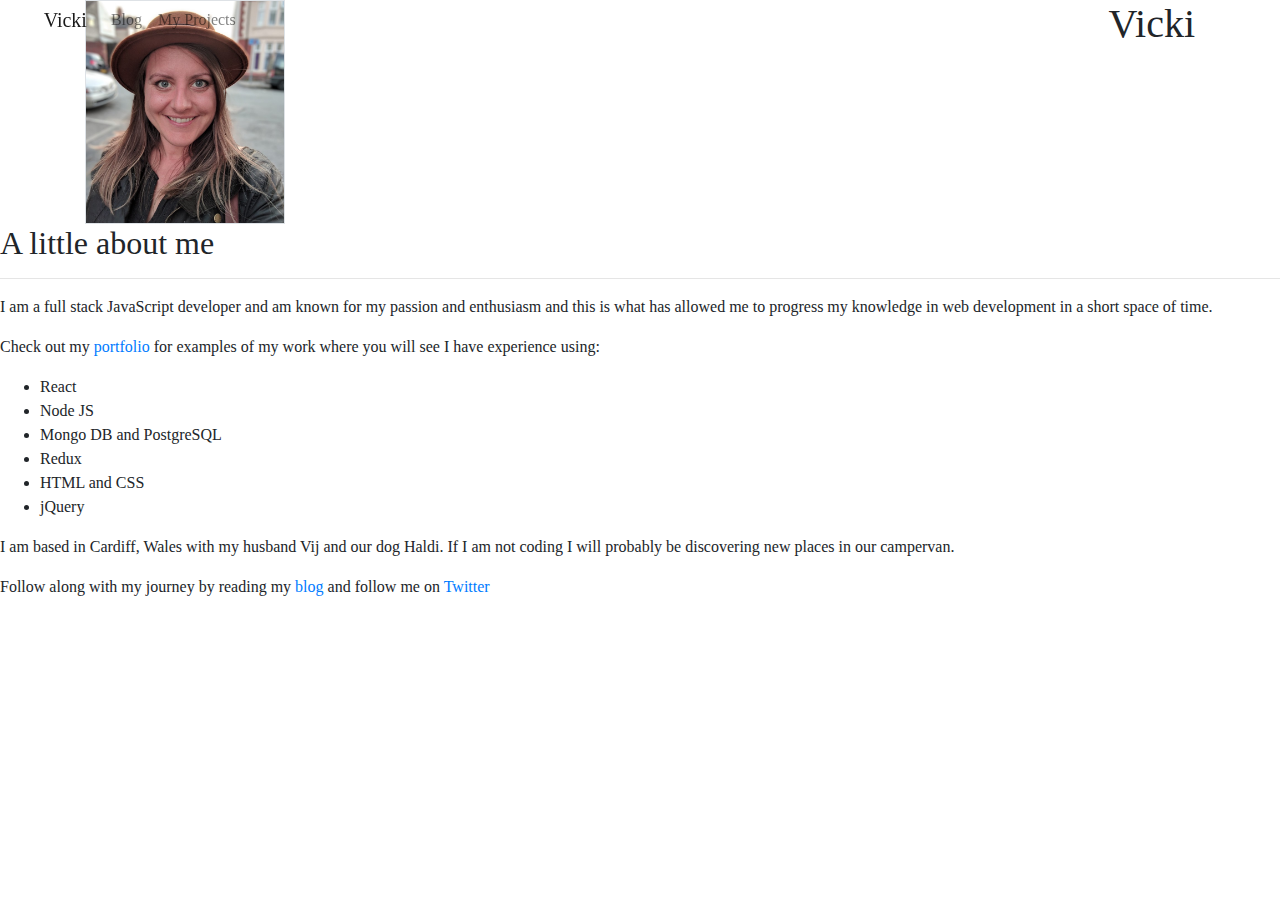
<file: index.html>
<html>

<head>

  <meta name="viewport" content="width=device-width, initial-scale=1.0">

  <link rel="stylesheet" href="https://stackpath.bootstrapcdn.com/bootstrap/4.3.1/css/bootstrap.min.css" integrity="sha384-ggOyR0iXCbMQv3Xipma34MD+dH/1fQ784/j6cY/iJTQUOhcWr7x9JvoRxT2MZw1T" crossorigin="anonymous">

  <link rel="stylesheet" type="text/css" href="app.css">

  <link rel="stylesheet" href="https://use.fontawesome.com/releases/v5.11.2/css/all.css">

  <link href="https://fonts.googleapis.com/css?family=Ibarra+Real+Nova:400,700|Monsieur+La+Doulaise&display=swap" rel="stylesheet">

  <!-- Primary Meta Tags -->

  <title>Victoria Hawoldar - Portfolio and Blog</title>

  <meta name="title" content="Victoria Hawoldar - Portfolio and Blog">

  <meta name="description" content="Full stack JavaScript developer. Check out my portfolio or follow along with my journey by reading my blog.">




  <!-- Open Graph / Facebook -->

  <meta property="og:type" content="website">

  <meta property="og:url" content="https://vickicodes.github.io/">

  <meta property="og:title" content="Victoria Hawoldar - Portfolio and Blog">

  <meta property="og:description" content="Full stack JavaScript developer. Check out my portfolio or follow along with my journey by reading my blog.">

  <meta property="og:image" itemprop="image" content="https://vickicodes.github.io/metapreviewlarge.png">




  <!-- Twitter -->

  <meta property="twitter:card" content="summary_large_image">

  <meta name="twitter:site" content="@vickicodes">

  <meta property="twitter:url" content="https://vickicodes.github.io/">

  <meta property="twitter:title" content="Victoria Hawoldar - Portfolio and Blog">

  <meta property="twitter:description" content="Full stack JavaScript developer. Check out my portfolio or follow along with my journey by reading my blog.">

  <meta property="twitter:image" itemprop="image" content="https://vickicodes.github.io/metapreviewlarge.png">

</head>

<body>




<nav class="navbar navbar-expand-md fixed-top navbar-light py-0">

  <a class="navbar-brand" href="index.html"><i class="far fa-star"></i> Vicki</a>

  <button class="navbar-toggler" type="button" data-toggle="collapse" data-target="#navbarSupportedContent" aria-controls="navbarSupportedContent" aria-expanded="false" aria-label="Toggle navigation">

    <span class="navbar-toggler-icon"></span>

  </button>

  <div class="collapse navbar-collapse" id="navbarSupportedContent">

    <ul class="navbar-nav mr-auto">

      <li class="nav-item">

        <a class="nav-link" href="blog/index.html">Blog</a>

      </li>

      <li class="nav-item">

        <a class="nav-link" href="projects/index.html" tabindex="-1" aria-disabled="true">My Projects</a>

      </li>

    </ul>

  </div>

</nav>




<div class="container">

  <div class="row">

    <div class="col-sm text-center text-lg-left">

      <img id="vicki" class="border" width="200px" src="vicki.jpg"></a>

    </div>

    <div class="col-sm text-center text-lg-right">

      <h1 id="main">Vicki</h1>

    </div>

  </div>

</div>




<h2 class="title">A little about me</h3>

<hr>

    <p>

    I am a full stack JavaScript developer and am known for my passion and enthusiasm and this is what has allowed me to progress my knowledge in web development

    in a short space of time.

    </p>

    <p>

      Check out my <a href="projects/index.html">portfolio</a> for examples of my work where you will see I have experience using:

      <ul>

        <li>React</li>

        <li>Node JS</li>

        <li>Mongo DB and PostgreSQL</li>

        <li>Redux</li>

        <li>HTML and CSS</li>

        <Li>jQuery</Li>

      </ul>

    </p>

    <p>

    I am based in Cardiff, Wales with my husband Vij and our dog Haldi. If I am not coding I will probably be discovering new places in our campervan.

    </p>

    <p>

      Follow along with my journey by reading my <a href="blog/index.html">blog</a> and follow me on <a target="_blank" href="https://twitter.com/vickicodes"> Twitter</a>

    </p>







<div id="icon" class="container text-center">

    <a target="_blank" href="https://github.com/vickicodes"><i class="fab fa-github p-2"></i></a>

    <a target="_blank" href="https://twitter.com/vickicodes"><i class="fab fa-twitter p-2"></i></a>

    <a target="_blank" href="https://www.linkedin.com/in/victoria-hawoldar/"><i class="fab fa-linkedin"></i></a>

</div>







<script src="https://code.jquery.com/jquery-3.4.1.slim.min.js" integrity="sha384-J6qa4849blE2+poT4WnyKhv5vZF5SrPo0iEjwBvKU7imGFAV0wwj1yYfoRSJoZ+n" crossorigin="anonymous"></script>

<script src="https://cdn.jsdelivr.net/npm/popper.js@1.16.0/dist/umd/popper.min.js" integrity="sha384-Q6E9RHvbIyZFJoft+2mJbHaEWldlvI9IOYy5n3zV9zzTtmI3UksdQRVvoxMfooAo" crossorigin="anonymous"></script>

<script src="https://stackpath.bootstrapcdn.com/bootstrap/4.4.1/js/bootstrap.min.js" integrity="sha384-wfSDF2E50Y2D1uUdj0O3uMBJnjuUD4Ih7YwaYd1iqfktj0Uod8GCExl3Og8ifwB6" crossorigin="anonymous"></script>




  </body>

</html>
</file>
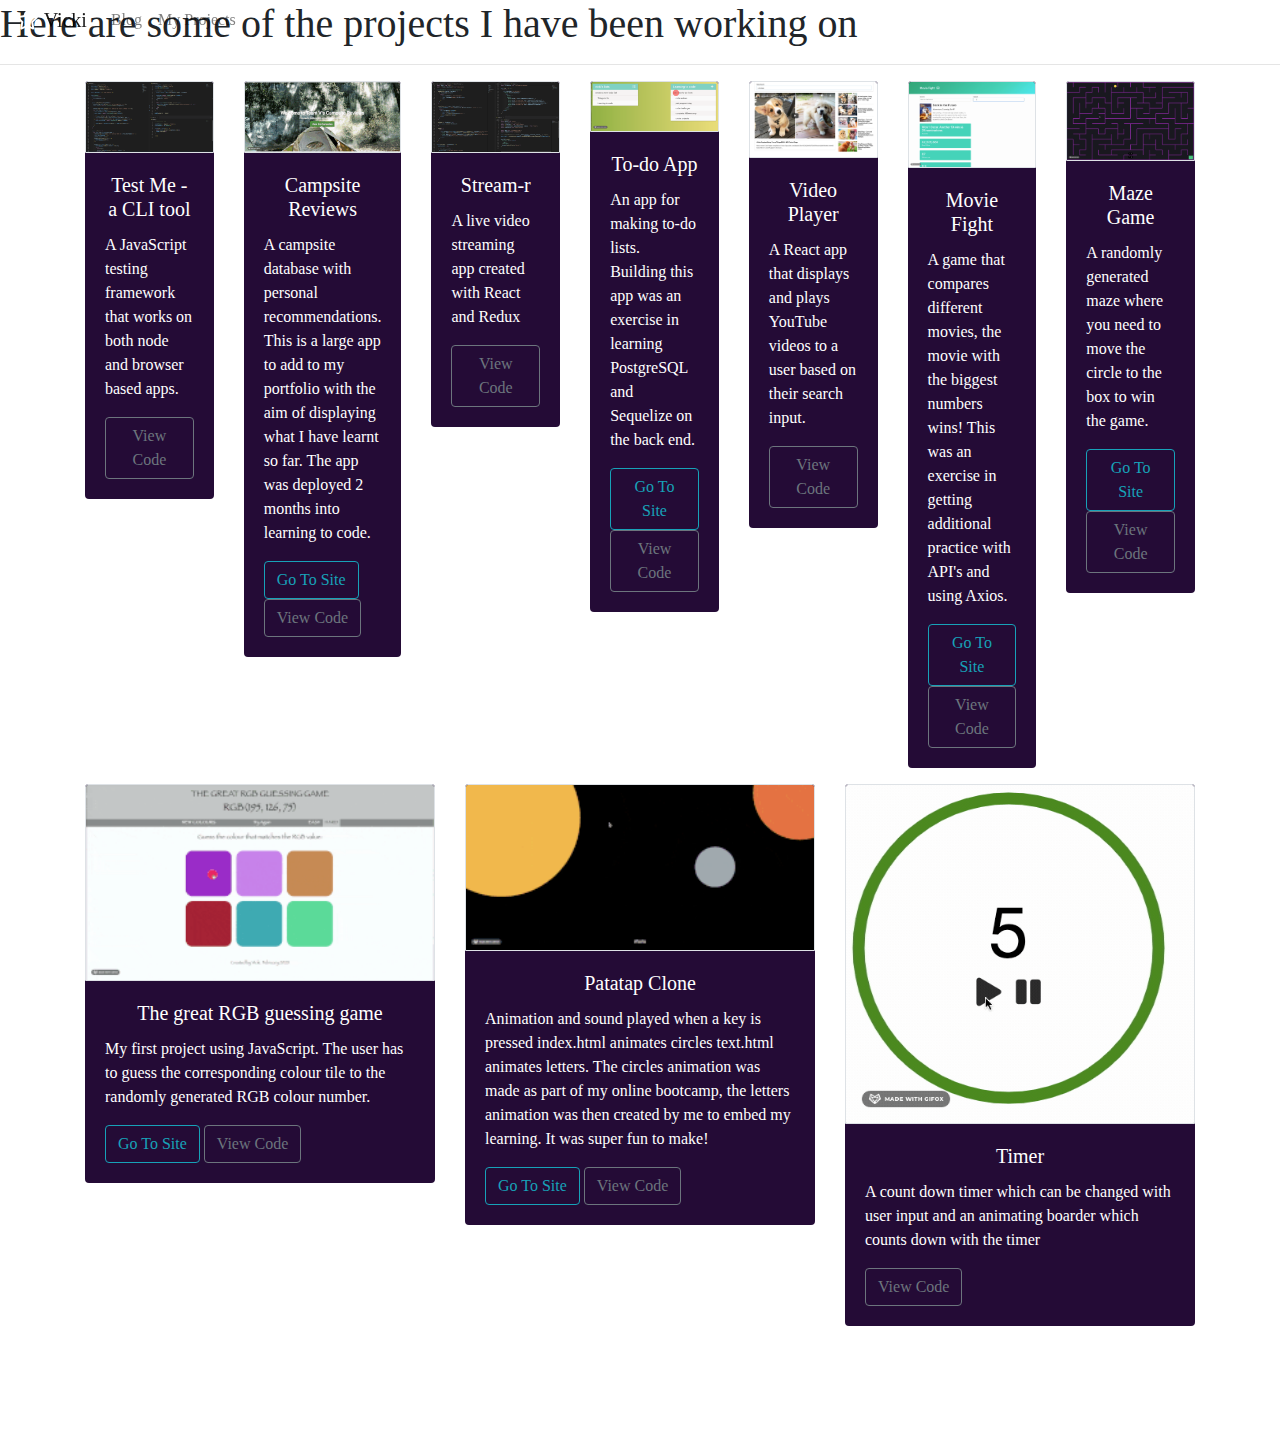
<file: projects/index.html>
<!DOCTYPE html>
<html lang="en">
<head>
  <meta charset="UTF-8">
  <meta name="viewport" content="width=device-width, initial-scale=1.0">
  <meta http-equiv="X-UA-Compatible" content="ie=edge">
  <link rel="stylesheet" href="https://stackpath.bootstrapcdn.com/bootstrap/4.3.1/css/bootstrap.min.css" integrity="sha384-ggOyR0iXCbMQv3Xipma34MD+dH/1fQ784/j6cY/iJTQUOhcWr7x9JvoRxT2MZw1T" crossorigin="anonymous">
  <link rel="stylesheet" type="text/css" href="../app.css">
  <link rel="stylesheet" href="https://use.fontawesome.com/releases/v5.11.2/css/all.css">
  <link href="https://fonts.googleapis.com/css?family=Ibarra+Real+Nova:400,700|Monsieur+La+Doulaise&display=swap" rel="stylesheet">
  <!-- Primary Meta Tags -->
  <title>Victoria Hawoldar - Projects</title>
  <meta name="title" content="Victoria Hawoldar - Portfolio and Blog">
  <meta name="description" content="Full stack JavaScript developer. Check out my portfolio or follow along with my journey by reading my blog.">

  <!-- Open Graph / Facebook -->
  <meta property="og:type" content="website">
  <meta property="og:url" content="https://vickicodes.github.io/projects/">
  <meta property="og:title" content="Victoria Hawoldar - Portfolio and Blog">
  <meta property="og:description" content="Full stack JavaScript developer. Check out my portfolio or follow along with my journey by reading my blog.">
  <meta property="og:image" itemprop="image" content="https://vickicodes.github.io/metapreviewlarge.png">

  <!-- Twitter -->
  <meta property="twitter:card" content="summary_large_image">
  <meta name="twitter:site" content="@vickicodes">
  <meta property="twitter:url" content="https://vickicodes.github.io/projects/">
  <meta property="twitter:title" content="Victoria Hawoldar - Portfolio and Blog">
  <meta property="twitter:description" content="Full stack JavaScript developer. Check out my portfolio or follow along with my journey by reading my blog.">
  <meta property="twitter:image" itemprop="image" content="https://vickicodes.github.io/metapreviewlarge.png">
</head>
<body>
<nav class="navbar navbar-expand-md fixed-top navbar-light py-0">
  <a class="navbar-brand" href="../index.html"><i class="far fa-star"></i> Vicki</a>
  <button class="navbar-toggler" type="button" data-toggle="collapse" data-target="#navbarSupportedContent" aria-controls="navbarSupportedContent" aria-expanded="false" aria-label="Toggle navigation">
      <span class="navbar-toggler-icon"></span>
  </button>
  <div class="collapse navbar-collapse" id="navbarSupportedContent">
      <ul class="navbar-nav mr-auto">
      <li class="nav-item">
          <a class="nav-link" href="../blog/index.html">Blog</a>
      </li>
      <li class="nav-item">
          <a class="nav-link" href="#" tabindex="-1" aria-disabled="true">My Projects</a>
      </li> 
      </ul>  
  </div>
</nav>
<div>
  <h1>Here are some of the projects I have been working on</h1>
    <hr>
    <div class="container">
      <div class="row">
        <div class="col-sm">
          <div class="card mb-3">
              <img src="testme.png" class="card-img-top border" alt="...">
              <div class="card-body">
                <h5 class="card-title">Test Me - a CLI tool</h5>
                <p class="card-text">A JavaScript testing framework that works on both node and browser based apps.</p>
                <a href="https://github.com/Vickicodes/testme" class="btn btn-outline-secondary align-bottom">View Code</a>
              </div>
            </div>
        </div>
        <div class="col-sm">
          <div class="card mb-3">
            <img src="campsitereviews.gif" class="card-img-top border" alt="...">
            <div class="card-body">
              <h5 class="card-title">Campsite Reviews</h5>
              <p class="card-text">A campsite database with personal recommendations. This is a large app to add to my portfolio with the aim of displaying what I have learnt so far. The app was deployed 2 months into learning to code.</p>
              <a href="http://campsite-reviews.herokuapp.com/" class="btn btn-outline-info">Go To Site</a>
              <a href="https://github.com/Vickicodes/TeamV_CampsiteReviews" class="btn btn-outline-secondary align-bottom">View Code</a>
            </div>
          </div>
        </div>
        <div class="col-sm">
          <div class="card mb-3">
              <img src="streamr.png" class="card-img-top border" alt="...">
              <div class="card-body">
                <h5 class="card-title">Stream-r</h5>
                <p class="card-text">A live video streaming app created with React and Redux</p>
                <a href="https://github.com/Vickicodes/stream-r" class="btn btn-outline-secondary align-bottom">View Code</a>
              </div>
            </div>
        </div>
        <div class="col-sm">
          <div class="card mb-3">
              <img src="todo.gif" class="card-img-top border" alt="...">
              <div class="card-body">
                <h5 class="card-title">To-do App</h5>
                <p class="card-text">An app for making to-do lists. Building this app was an exercise in learning PostgreSQL and Sequelize on the back end.</p>
                <a href="http://vickistodoapp.herokuapp.com/" class="btn btn-outline-info">Go To Site</a>
                <a href="https://github.com/Vickicodes/todoapp" class="btn btn-outline-secondary align-bottom">View Code</a>
              </div>
            </div>
        </div>
        <div class="col-sm">
          <div class="card mb-3">
              <img src="video-player.png" class="card-img-top border" alt="...">
              <div class="card-body">
                <h5 class="card-title">Video Player</h5>
                <p class="card-text">A React app that displays and plays YouTube videos to a user based on their search input.</p>
                <a href="https://github.com/Vickicodes/video-player" class="btn btn-outline-secondary align-bottom">View Code</a>
              </div>
            </div>
        </div>
        <div class="col-sm">
          <div class="card mb-3">
              <img src="moviefight.gif" class="card-img-top border" alt="...">
              <div class="card-body">
                <h5 class="card-title">Movie Fight</h5>
                <p class="card-text">A game that compares different movies, the movie with the biggest numbers wins! This was an exercise in getting additional practice with API's and using Axios.</p>
                <a target="_blank" href="https://vickicodes.github.io/moviefight/" class="btn btn-outline-info">Go To Site</a>
                <a href="https://github.com/Vickicodes/moviefight" class="btn btn-outline-secondary align-bottom">View Code</a>
              </div>
            </div>
        </div>
        <div class="col-sm">
          <div class="card mb-3">
              <img src="mazegame.gif" class="card-img-top border" alt="...">
              <div class="card-body">
                <h5 class="card-title">Maze Game</h5>
                <p class="card-text">A randomly generated maze where you need to move the circle to the box to win the game.</p>
                <a target="_blank" href="https://vickicodes.github.io/mazegame/" class="btn btn-outline-info">Go To Site</a>
                <a href="https://github.com/Vickicodes/mazegame" class="btn btn-outline-secondary align-bottom">View Code</a>
              </div>
            </div>
        </div>
          <div class="col-sm">
            <div class="card mb-3">
                <img src="colourgame.gif" class="card-img-top border" alt="...">
                <div class="card-body">
                  <h5 class="card-title">The great RGB guessing game</h5>
                  <p class="card-text">My first project using JavaScript. The user has to guess the corresponding colour tile to the randomly generated RGB colour number.</p>
                  <a target="_blank" href="https://vickicodes.github.io/colour-game/" class="btn btn-outline-info">Go To Site</a>
                  <a target="_blank" href="https://github.com/vickicodes/colour-game/" class="btn btn-outline-secondary">View Code</a>
                </div>
              </div>
          </div>
          <div class="col-sm">
            <div class="card mb-3">
                <img src="patatapclone.gif" class="card-img-top border" alt="...">
                <div class="card-body">
                  <h5 class="card-title">Patatap Clone</h5>
                  <p class="card-text">Animation and sound played when a key is pressed index.html animates circles text.html animates letters. The circles animation was made as part of my online bootcamp, the letters animation was then created by me to embed my learning. It was super fun to make!</p>
                  <a target="_blank" href="https://vickicodes.github.io/PatatapClone/" class="btn btn-outline-info">Go To Site</a>
                  <a href="https://github.com/Vickicodes/PatatapClone" class="btn btn-outline-secondary">View Code</a>
                </div>
              </div>
          </div>
          <div class="col-sm">
            <div class="card mb-3">
                <img src="timer.gif" class="card-img-top border" alt="...">
                <div class="card-body">
                  <h5 class="card-title">Timer</h5>
                  <p class="card-text">A count down timer which can be changed with user input and an animating boarder which counts down with the timer</p>
                  <a href="https://github.com/Vickicodes/timer" class="btn btn-outline-secondary align-bottom">View Code</a>
                </div>
              </div>
          </div>
        </div>
    </div>
  </div>
  
  
  
  
  <script src="https://code.jquery.com/jquery-3.4.1.slim.min.js" integrity="sha384-J6qa4849blE2+poT4WnyKhv5vZF5SrPo0iEjwBvKU7imGFAV0wwj1yYfoRSJoZ+n" crossorigin="anonymous"></script>
<script src="https://cdn.jsdelivr.net/npm/popper.js@1.16.0/dist/umd/popper.min.js" integrity="sha384-Q6E9RHvbIyZFJoft+2mJbHaEWldlvI9IOYy5n3zV9zzTtmI3UksdQRVvoxMfooAo" crossorigin="anonymous"></script>
<script src="https://stackpath.bootstrapcdn.com/bootstrap/4.4.1/js/bootstrap.min.js" integrity="sha384-wfSDF2E50Y2D1uUdj0O3uMBJnjuUD4Ih7YwaYd1iqfktj0Uod8GCExl3Og8ifwB6" crossorigin="anonymous"></script>
</body>
</html>
</file>
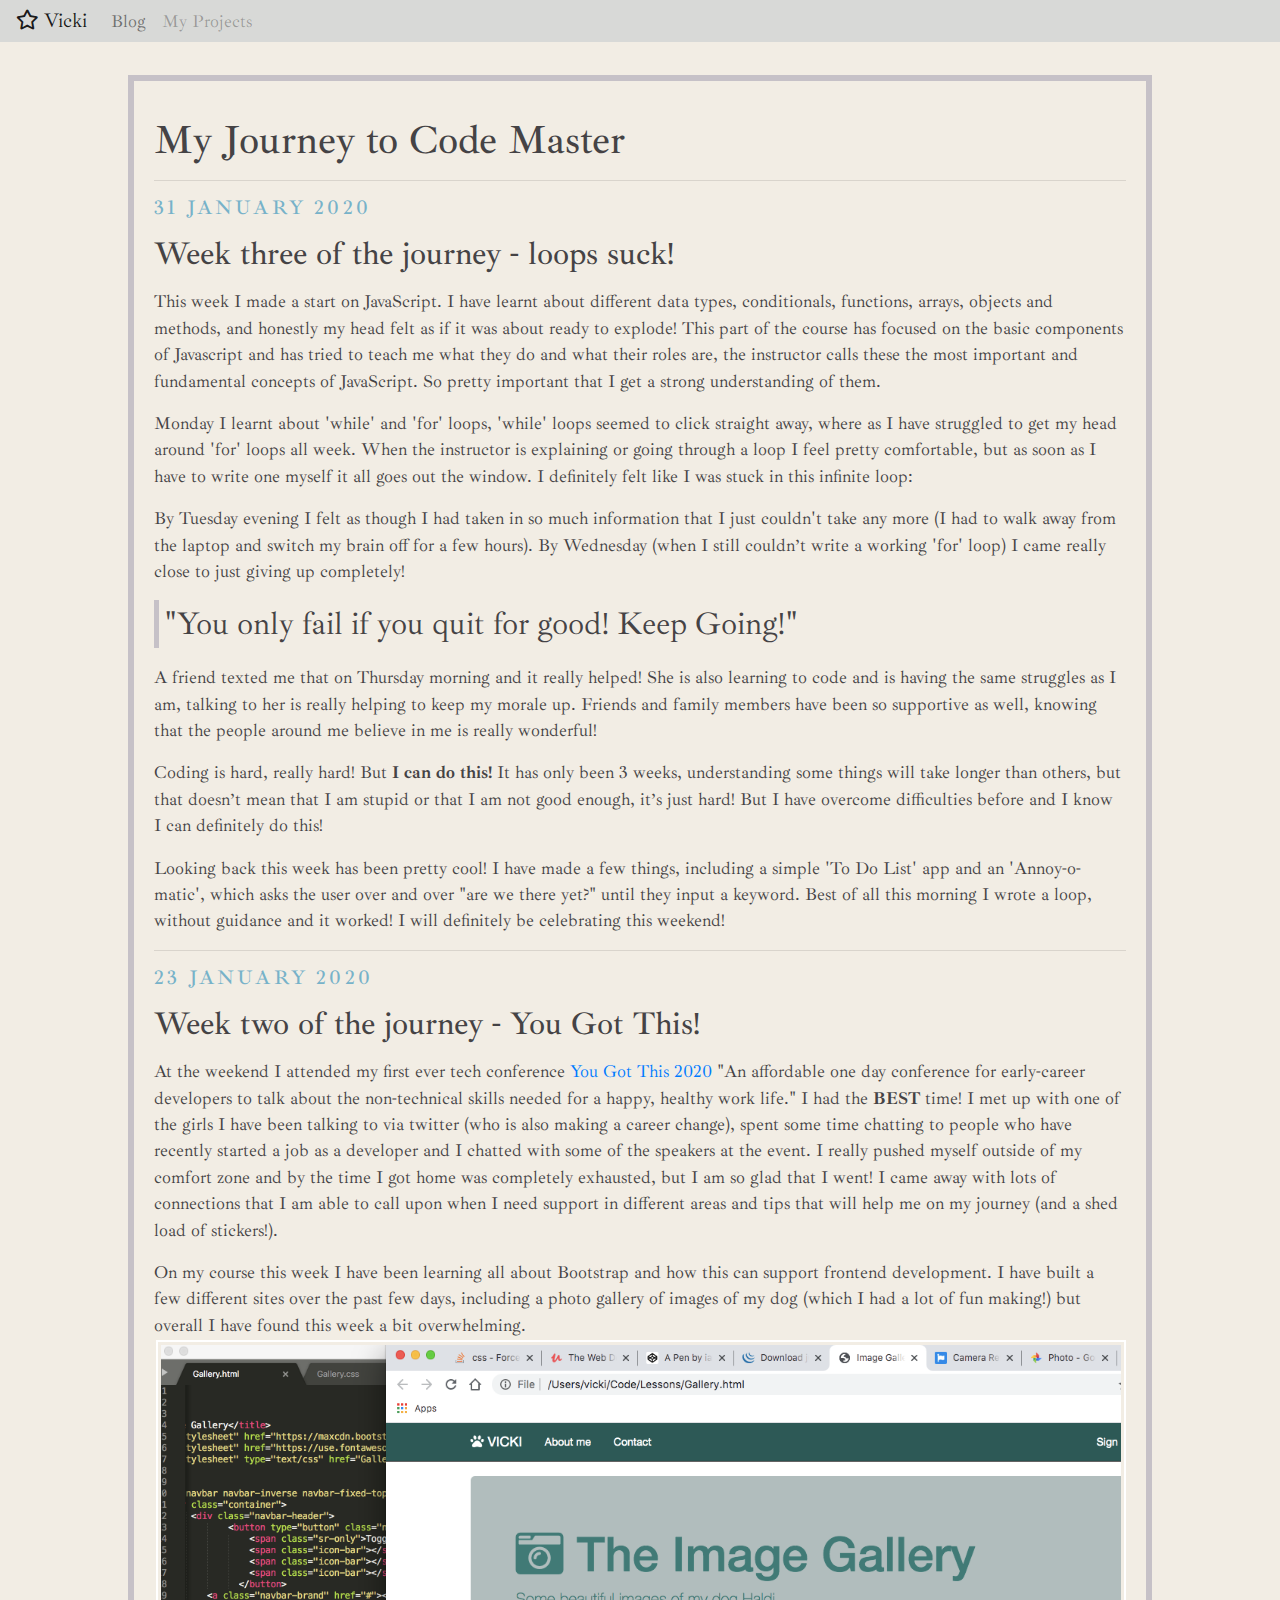
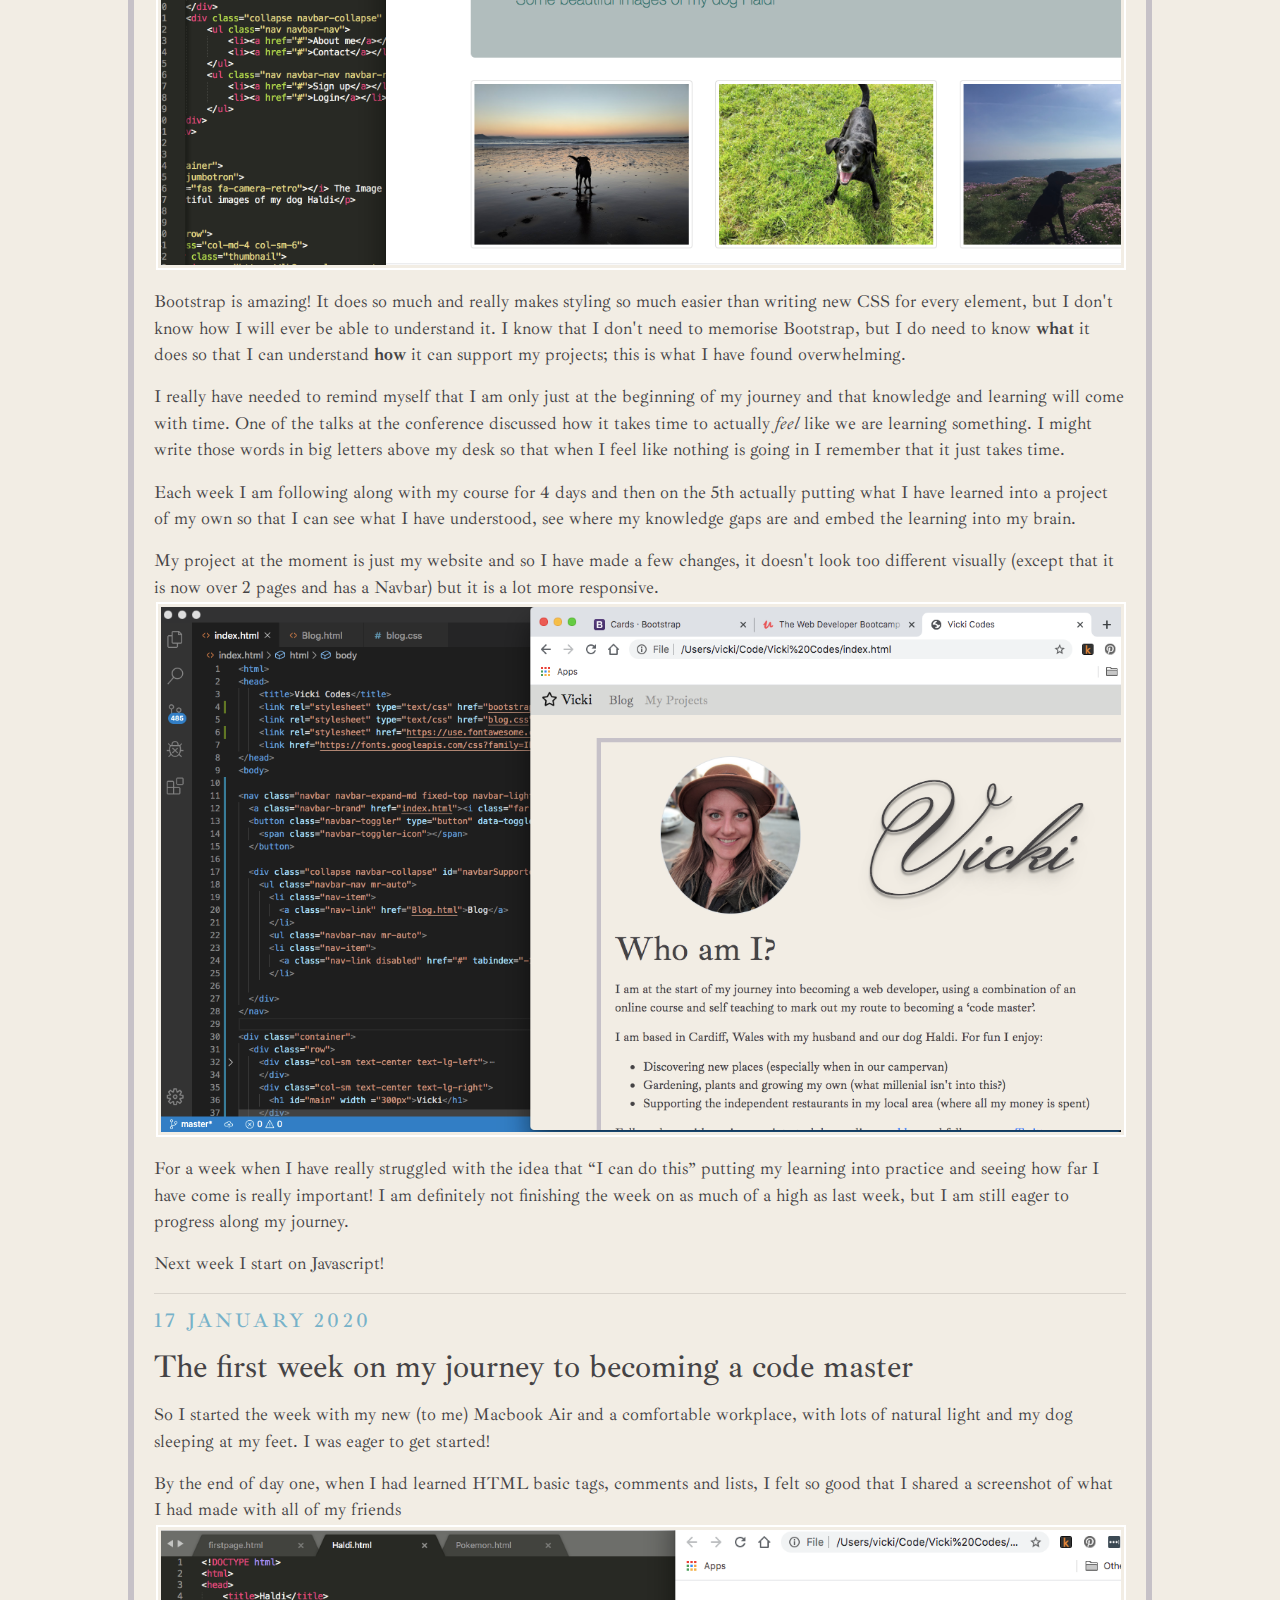
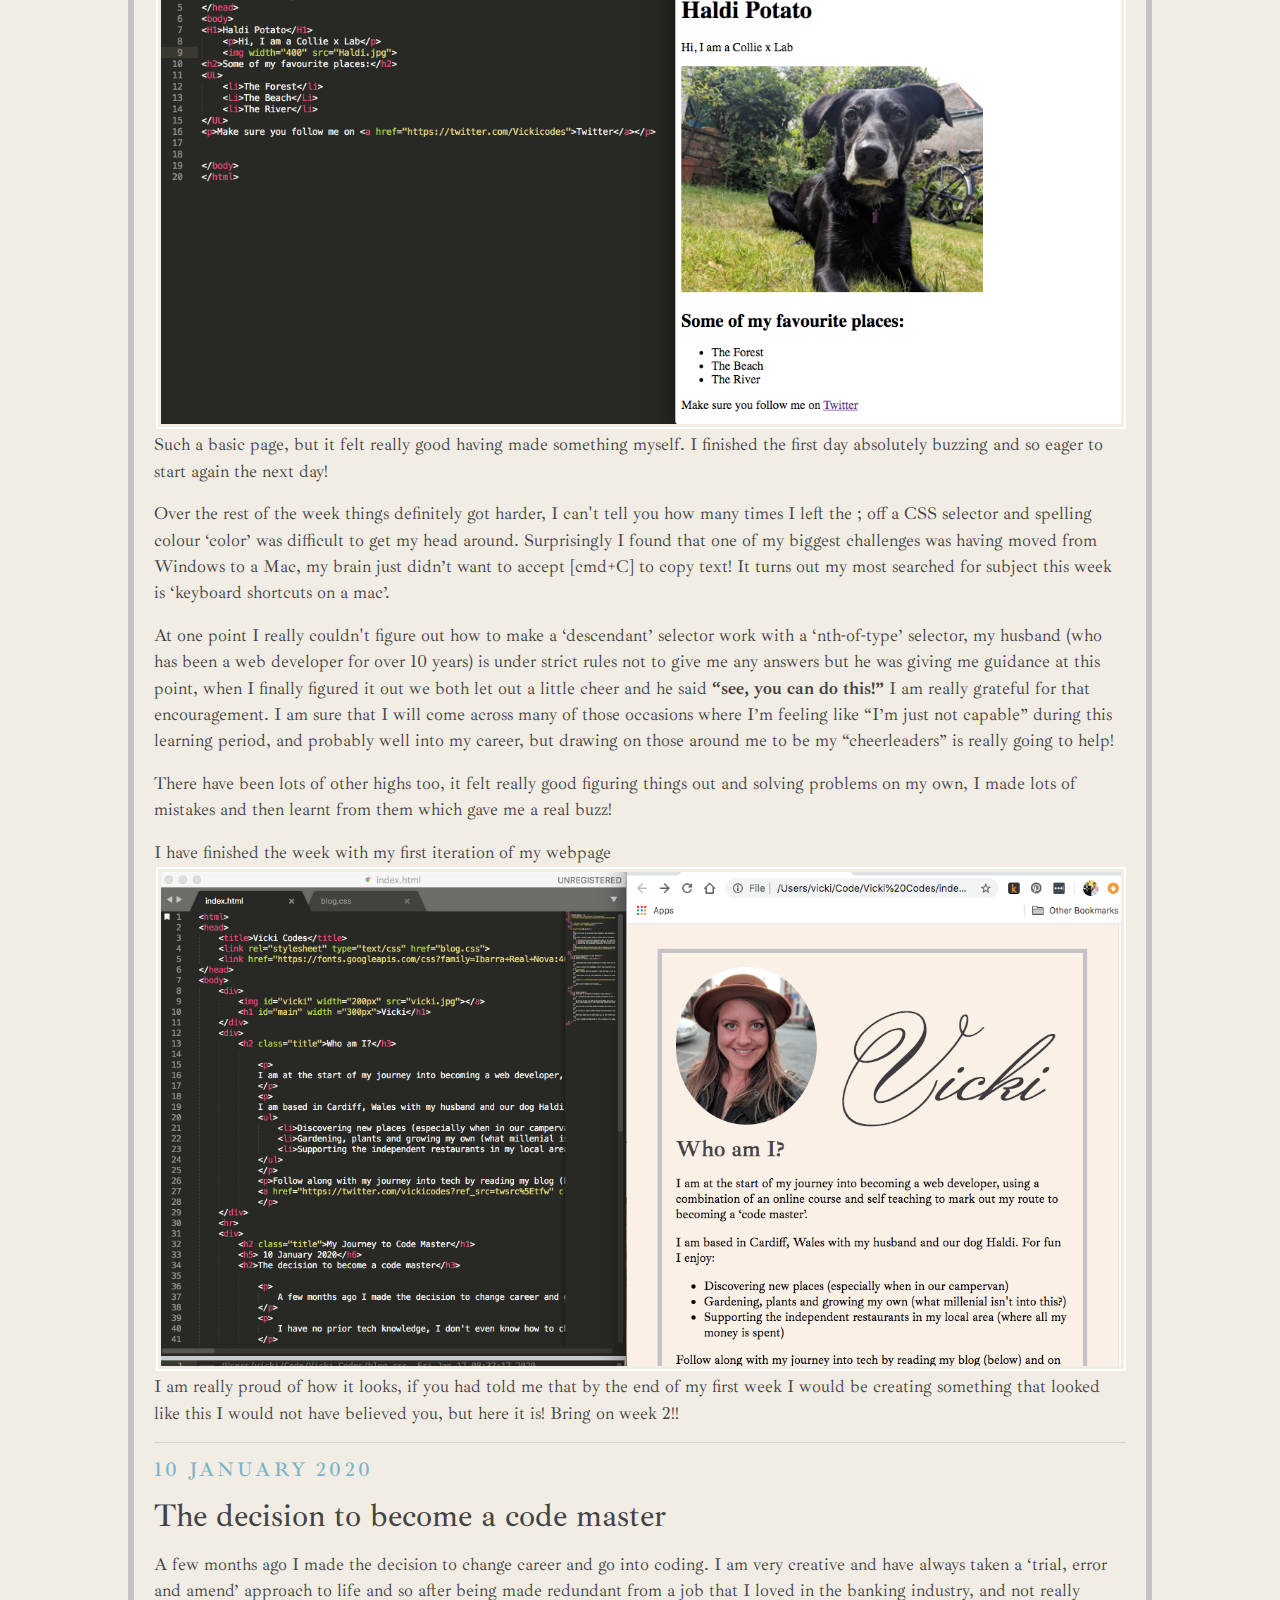
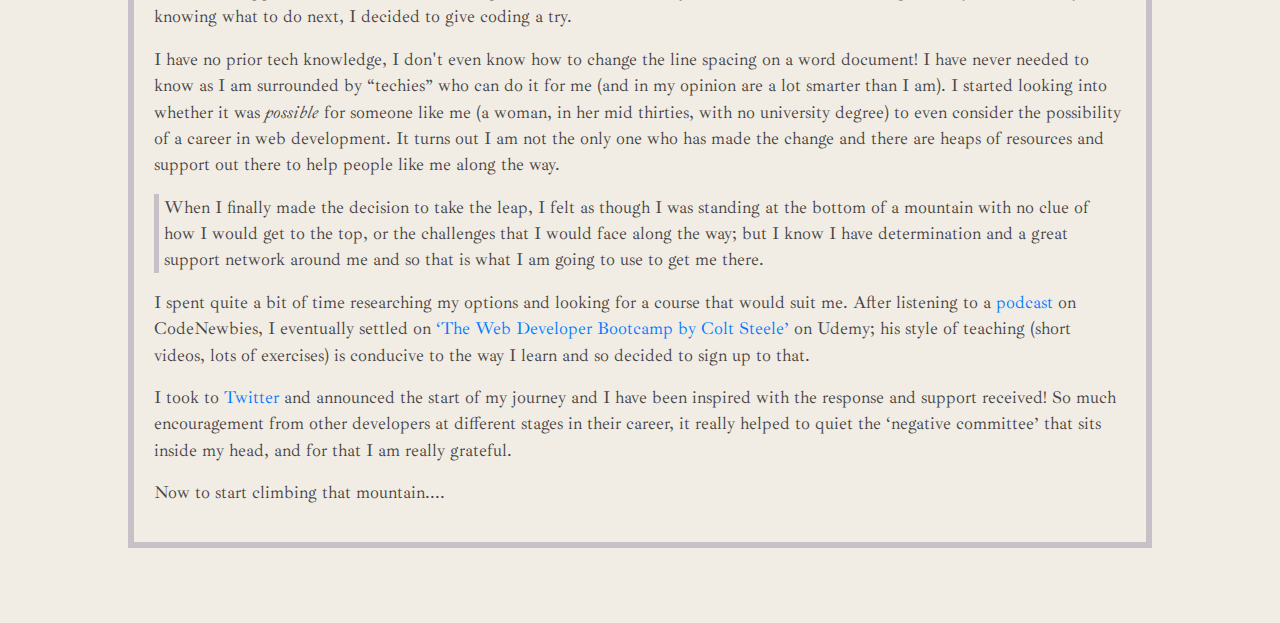
<file: Blog.html>
<!DOCTYPE html>
<html>
<head>
    <meta name="viewport" content="width=device-width, initial-scale=1.0">
    <link rel="stylesheet" href="https://stackpath.bootstrapcdn.com/bootstrap/4.3.1/css/bootstrap.min.css" integrity="sha384-ggOyR0iXCbMQv3Xipma34MD+dH/1fQ784/j6cY/iJTQUOhcWr7x9JvoRxT2MZw1T" crossorigin="anonymous">
    <link rel="stylesheet" type="text/css" href="blog.css">
    <link rel="stylesheet" href="https://use.fontawesome.com/releases/v5.11.2/css/all.css">
    <link href="https://fonts.googleapis.com/css?family=Ibarra+Real+Nova:400,700|Monsieur+La+Doulaise&display=swap" rel="stylesheet">

    <title>Vicki Codes Blog</title>

</head>
<body>

<nav class="navbar navbar-expand-md fixed-top navbar-light py-0">
  <a class="navbar-brand" href="index.html"><i class="far fa-star"></i> Vicki</a>
  <button class="navbar-toggler" type="button" data-toggle="collapse" data-target="#navbarSupportedContent" aria-controls="navbarSupportedContent" aria-expanded="false" aria-label="Toggle navigation">
    <span class="navbar-toggler-icon"></span>
  </button>

  <div class="collapse navbar-collapse" id="navbarSupportedContent">
    <ul class="navbar-nav mr-auto">
      <li class="nav-item">
        <a class="nav-link" href="Blog.html">Blog</a>
      </li>
      <ul class="navbar-nav mr-auto">
      <li class="nav-item">
        <a class="nav-link disabled" href="#" tabindex="-1" aria-disabled="true">My Projects</a>
      </li>
      
  </div>
</nav>
<h2 class="title">My Journey to Code Master</h1>
<hr>
<div class="blog">            
    <h5>31 January 2020</h6>
    <h2>Week three of the journey - loops suck!</h3>
        <p>
            This week I made a start on JavaScript. I have learnt about different data types, conditionals, functions, arrays, objects and methods, and honestly my head felt as if it was about ready to explode! This part of the course has focused on the basic components of Javascript and has tried to teach me what they do and what their roles are, the instructor calls these the most important and fundamental concepts of JavaScript. So pretty important that I get a strong understanding of them. 
        </p>
        <p>
            Monday I learnt about 'while' and 'for' loops, 'while' loops seemed to click straight away, where as I have struggled to get my head around 'for' loops all week. When the instructor is explaining or going through a loop I feel pretty comfortable, but as soon as I have to write one myself it all goes out the window. I definitely felt like I was stuck in this infinite loop:
        </p>
        <script src="https://gist.github.com/Vickicodes/e6fd0a1f0c7c832ea1339e9de4ebf084.js"></script>
        <p>
            By Tuesday evening I felt as though I had taken in so much information that I just couldn't take any more (I had to walk away from the laptop and switch my brain off for a few hours). By Wednesday (when I still couldn’t write a working 'for' loop) I came really close to just giving up completely! 
        </p>
        <p id="helen" class="quote">
            "You only fail if you quit for good! Keep Going!" 
        </p>
        <p>
            A friend texted me that on Thursday morning and it really helped! She is also learning to code and is having the same struggles as I am, talking to her is really helping to keep my morale up. Friends and family members have been so supportive as well, knowing that the people around me believe in me is really wonderful!
        </p>
        <p>
            Coding is hard, really hard! But <strong>I can do this!</strong>  It has only been 3 weeks, understanding some things will take longer than others, but that doesn’t mean that I am stupid or that I am not good enough, it’s just hard! But I have overcome difficulties before and I know I can definitely do this!
        </p>
        <p>
            Looking back this week has been pretty cool! I have made a few things, including a simple 'To Do List' app and an 'Annoy-o-matic', which asks the user over and over "are we there yet?" until they input a keyword. Best of all this morning I wrote a loop, without guidance and it worked! I will definitely be celebrating this weekend! 
        </p>
        <script src="https://gist.github.com/Vickicodes/cf11d2da9f3cb8eb71a8828ae6c76eff.js"></script>
</div>
<hr> 
    <div class="blog">            
        <h5> 23 January 2020</h6>
        <h2>Week two of the journey - You Got This!</h3>
            <p>
                At the weekend I attended my first ever tech conference <a href="https://2020.yougotthis.io/">You Got This 2020</a> "An affordable one day conference for early-career developers to talk about the non-technical skills needed for a happy, healthy work life." I had the <strong>BEST</strong> time! I met up with one of the girls I have been talking to via twitter (who is also making a career change), spent some time chatting to people who have recently started a job as a developer and I chatted with some of the speakers at the event. I really pushed myself outside of my comfort zone and by the time I got home was completely exhausted, but I am so glad that I went! I came away with lots of connections that I am able to call upon when I need support in different areas and tips that will help me on my journey (and a shed load of stickers!).
            </p>
            <p>
                On my course this week I have been learning all about Bootstrap and how this can support frontend development. I have built a few different sites over the past few days, including a photo gallery of images of my dog (which I had a lot of fun making!) but overall I have found this week a bit overwhelming. <img src="gallery.png" width="100%">
            </p>
            <p>
                Bootstrap is amazing! It does so much and really makes styling so much easier than writing new CSS for every element, but I don't know how I will ever be able to understand it. I know that I don't need to memorise Bootstrap, but I do need to know <strong>what</strong> it does so that I can understand <strong>how</strong> it can support my projects; this is what I have found overwhelming. 
            </p>
            <p>
                I really have needed to remind myself that I am only just at the beginning of my journey and that knowledge and learning will come with time. One of the talks at the conference discussed how it takes time to actually <em>feel</em> like we are learning something. I might write those words in big letters above my desk so that when I feel like nothing is going in I remember that it just takes time.
            </p>
            <p>
                Each week I am following along with my course for 4 days and then on the 5th actually putting what I have learned into a project of my own so that I can see what I have understood, see where my knowledge gaps are and embed the learning into my brain.
            </p>
            <p>
                My project at the moment is just my website and so I have made a few changes, it doesn't look too different visually (except that it is now over 2 pages and has a Navbar) but it is a lot more responsive. 
                <img src="week2screenshot.png" width="100%">                
            </p>
            <p>
                For a week when I have really struggled with the idea that “I can do this” putting my learning into practice and seeing how far I have come is really important! I am definitely not finishing the week on as much of a high as last week, but I am still eager to progress along my journey.  
            </p>
            <p>
                Next week I start on Javascript! 
            </p>   
    </div>
    <hr> 
    <div class="blog">
        <h5> 17 January 2020</h6>
        <h2>The first week on my journey to becoming a code master</h3>
            <p>
                So I started the week with my new (to me) Macbook Air and a comfortable workplace, with lots of natural light and my dog sleeping at my feet. I was eager to get started! 
            </p>
            <p>
                By the end of day one, when I had learned HTML basic tags, comments and lists, I felt so good that I shared a screenshot of what I had made with all of my friends<img src="dayonescreenshot.png" width="100%">
                Such a basic page, but it felt really good having made something myself. I finished the first day absolutely buzzing and so eager to start again the next day! 
            </p>
            <p>
                Over the rest of the week things definitely got harder, I can't tell you how many times I left the ; off a CSS selector and spelling colour ‘color’ was difficult to get my head around. Surprisingly I found that one of my biggest challenges was having moved from Windows to a Mac, my brain just didn’t want to accept [cmd+C] to copy text! It turns out my most searched for subject this week is ‘keyboard shortcuts on a mac’.
            </p>
            <p>
                At one point I really couldn't figure out how to make a ‘descendant’ selector work with a ‘nth-of-type’ selector, my husband (who has been a web developer for over 10 years) is under strict rules not to give me any answers but he was giving me guidance at this point, when I finally figured it out we both let out a little cheer and he said <strong>“see, you can do this!”</strong> I am really grateful for that encouragement. I am sure that I will come across many of those occasions where I’m feeling like “I’m just not capable” during this learning period, and probably well into my career, but drawing on those around me to be my “cheerleaders” is really going to help!
            </p>
            <p>
                There have been lots of other highs too, it felt really good figuring things out and solving problems on my own, I made lots of mistakes and then learnt from them which gave me a real buzz! 
            </p>
             <p>
                I have finished the week with my first iteration of my webpage<img src="firstweekscreenshot.png" width="100%">I am really proud of how it looks, if you had told me that by the end of my first week I would be creating something that looked like this I would not have believed you, but here it is! Bring on week 2!!
            </p>
    </div>
    <hr> 
    <div class="blog">            
        <h5> 10 January 2020</h6>
        <h2>The decision to become a code master</h3>

            <p>
                A few months ago I made the decision to change career and go into coding. I am very creative and have always taken a ‘trial, error and amend’ approach to life and so after being made redundant from a job that I loved in the banking industry, and not really knowing what to do next, I decided to give coding a try. 
            </p>
            <p>
                I have no prior tech knowledge, I don't even know how to change the line spacing on a word document!  I have never needed to know as I am surrounded by “techies” who can do it for me (and in my opinion are a lot smarter than I am). I started looking into whether it was <em>possible</em> for someone like me (a woman, in her mid thirties, with no university degree) to even consider the possibility of a career in web development. It turns out I am not the only one who has made the change and there are heaps of resources and support out there to help people like me along the way.
            </p>
            <p class="quote">
                When I finally made the decision to take the leap, I felt as though I was standing at the bottom of a mountain with no clue of how I would get to the top, or the challenges that I would face along the way; but I know I have determination and a great support network around me and so that is what I am going to use to get me there.
            </p>
            <p>
                I spent quite a bit of time researching my options and looking for a course that would suit me. After listening to a <a href="https://www.codenewbie.org/podcast/what-you-should-look-for-in-online-coding-courses">podcast</a> on CodeNewbies, I eventually settled on <a href="https://www.udemy.com/course/the-web-developer-bootcamp/">‘The Web Developer Bootcamp by Colt Steele’</a>  on Udemy; his style of teaching (short videos, lots of exercises) is conducive to the way I learn and so decided to sign up to that. 
            </p>
            <P>
                I took to <a href="https://twitter.com/Vickicodes/status/1215230449217425408">Twitter</a> and announced the start of my journey and I have been inspired with the response and support received! So much encouragement from other developers at different stages in their career, it really helped to quiet the ‘negative committee’ that sits inside my head, and for that I am really grateful.
            </P>
            <p>
                Now to start climbing that mountain.... 
            </p>   
    </div>

    
    <script src="https://code.jquery.com/jquery-3.4.1.slim.min.js" integrity="sha384-J6qa4849blE2+poT4WnyKhv5vZF5SrPo0iEjwBvKU7imGFAV0wwj1yYfoRSJoZ+n" crossorigin="anonymous"></script>
    <script src="https://cdn.jsdelivr.net/npm/popper.js@1.16.0/dist/umd/popper.min.js" integrity="sha384-Q6E9RHvbIyZFJoft+2mJbHaEWldlvI9IOYy5n3zV9zzTtmI3UksdQRVvoxMfooAo" crossorigin="anonymous"></script>
    <script src="https://stackpath.bootstrapcdn.com/bootstrap/4.4.1/js/bootstrap.min.js" integrity="sha384-wfSDF2E50Y2D1uUdj0O3uMBJnjuUD4Ih7YwaYd1iqfktj0Uod8GCExl3Og8ifwB6" crossorigin="anonymous"></script>
    
</body>
</html>
</file>
<file: app.css>
/* Main CSS */

body,
h1,
h2,
h3,
h4,
h5,
p,
a,
span {
  font-family: 'Merriweather', serif !important;
}
body {
  padding-bottom: 100px;
}

.card {
  background-color: #240b36;
  color: white;
  border: none;
}

.skills .card {
  height: 100%;
}

/* Nav Bar CSS */

.navbar {
  background-color: transparent;
  color: white;
  padding-top: 7px;
}

.navbar a,
i {
  color: white;
}

.navbar button {
  margin: 4px;
  border: solid white 1px;
}

.navbar.scroll {
  background-color: #240b36;
}

/* Hero CSS */
.jumbotron {
  background: #c31432; /* fallback for old browsers */
  background: -webkit-linear-gradient(to top, #240b36, #c31432); /* Chrome 10-25, Safari 5.1-6 */
  background: linear-gradient(
    to top,
    #240b36,
    #c31432
  ); /* W3C, IE 10+/ Edge, Firefox 16+, Chrome 26+, Opera 12+, Safari 7+ */

  color: white;
  min-height: 300px;
}
.jumbotron i {
  color: white;
  font-size: 2rem;
  padding-top: 30px;
  text-shadow: 0px 4px 3px rgba(0, 0, 0, 0.4), 0px 8px 13px rgba(0, 0, 0, 0.1), 0px 18px 23px rgba(0, 0, 0, 0.1);
}

/* Portfolio CSS */

.portfolio.card img {
  height: 10rem;
}

.card-footer {
  color: #c31432;
  bottom: 0;
}

.portfolio.card {
  min-height: 520px;
  margin-bottom: 10px;
}

/* Blog CSS */

.blog {
  border: #240b36 solid 2px;
  margin-bottom: 20px;
}

.blog h2,
h5 {
  text-align: center;
}

.blog img {
  width: 100%;
}

/* Home page CSS */

.aboutMe-image img {
  border: #240b36 solid 2px;
}

.about {
  border: #240b36 solid 2px;
  margin-bottom: 20px;
}
.about h2 {
  text-align: center;
}
</file>
<file: blog.css>
.navbar {
	background-color: rgba(216, 217, 215,50);
}

body {
	background-color: rgba(242, 237, 228,100);
	border: 6px solid rgb(198, 193, 199);
	color: rgb(69, 67, 69);
	font-family: 'Ibarra Real Nova', serif;
	font-size: 1.1em;
	margin: 75px auto;
	padding: 20px;
	width: 80%;
}
#vicki {
	border-radius: 50%;
}
#main {
	color: rgb(69, 67, 69);
	font-size: 8rem;
	font-family: 'Monsieur La Doulaise', cursive;
	font-weight: normal;
	margin: 20px 0;
	text-shadow:0px 4px 3px rgba(0,0,0,0.4),
				0px 8px 13px rgba(0,0,0,0.1),
				0px 18px 23px rgba(0,0,0,0.1);		

}
h5 {
	text-align: left;
	color: rgb(119, 178, 201);
	text-transform: uppercase;
	letter-spacing: 0.2rem;
	margin: 15px 0;
}
.title {
	font-size: 2.5rem;
	margin: 15px 0;
}
h2 {
	margin: 15px 0;
}
p {
	padding-right: 2px;
}

.quote {
	border-left: 5px solid rgb(198, 193, 199);
	padding-left: 5px;
}
#helen {
	font-size: 2rem;
}
hr {
	color:rgba(198, 193, 199,0.3);
	margin-bottom: 15px;
}
.blog img {
	margin: 2px;
	padding: 3px;
	border: solid white 2px;
}
.container i {
	color: rgb(69, 67, 69);
	font-size: 2rem;
	text-shadow:0px 4px 3px rgba(0,0,0,0.4),
				0px 8px 13px rgba(0,0,0,0.1),
				0px 18px 23px rgba(0,0,0,0.1);		
}
</file>
